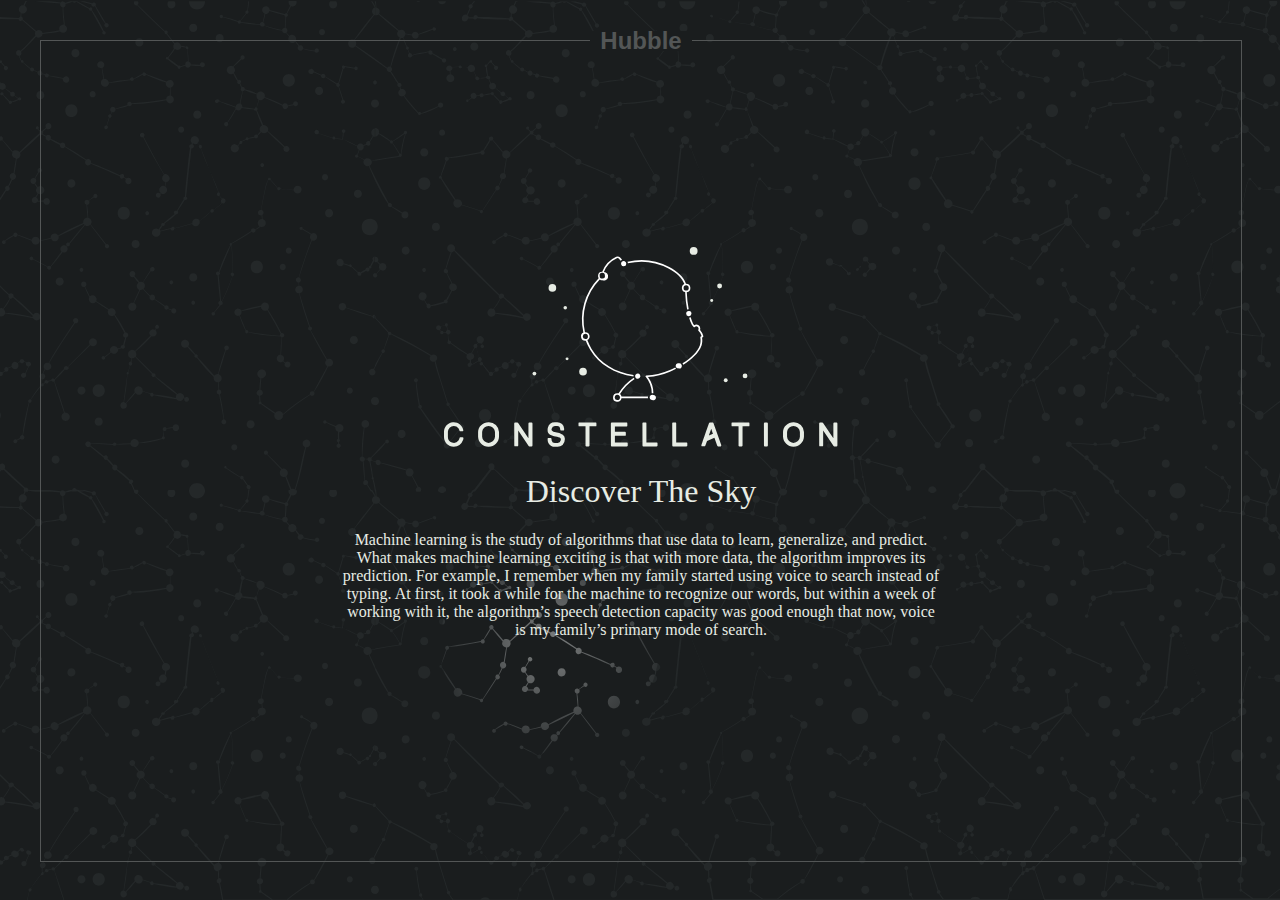
<file: sky/index.html>
<!DOCTYPE html><html lang="en"><head><meta charset="utf-8"><meta name="viewport" content="width=device-width,initial-scale=1,shrink-to-fit=no"><meta name="theme-color" content="#000000"><link rel="manifest" href="./manifest.json"><link rel="shortcut icon" href="./favicon.ico"><title>React App</title><link href="./static/css/main.463f48ac.css" rel="stylesheet"></head><body><noscript>You need to enable JavaScript to run this app.</noscript><div id="root"></div><script type="text/javascript" src="./static/js/main.77457060.js"></script></body></html>
</file>
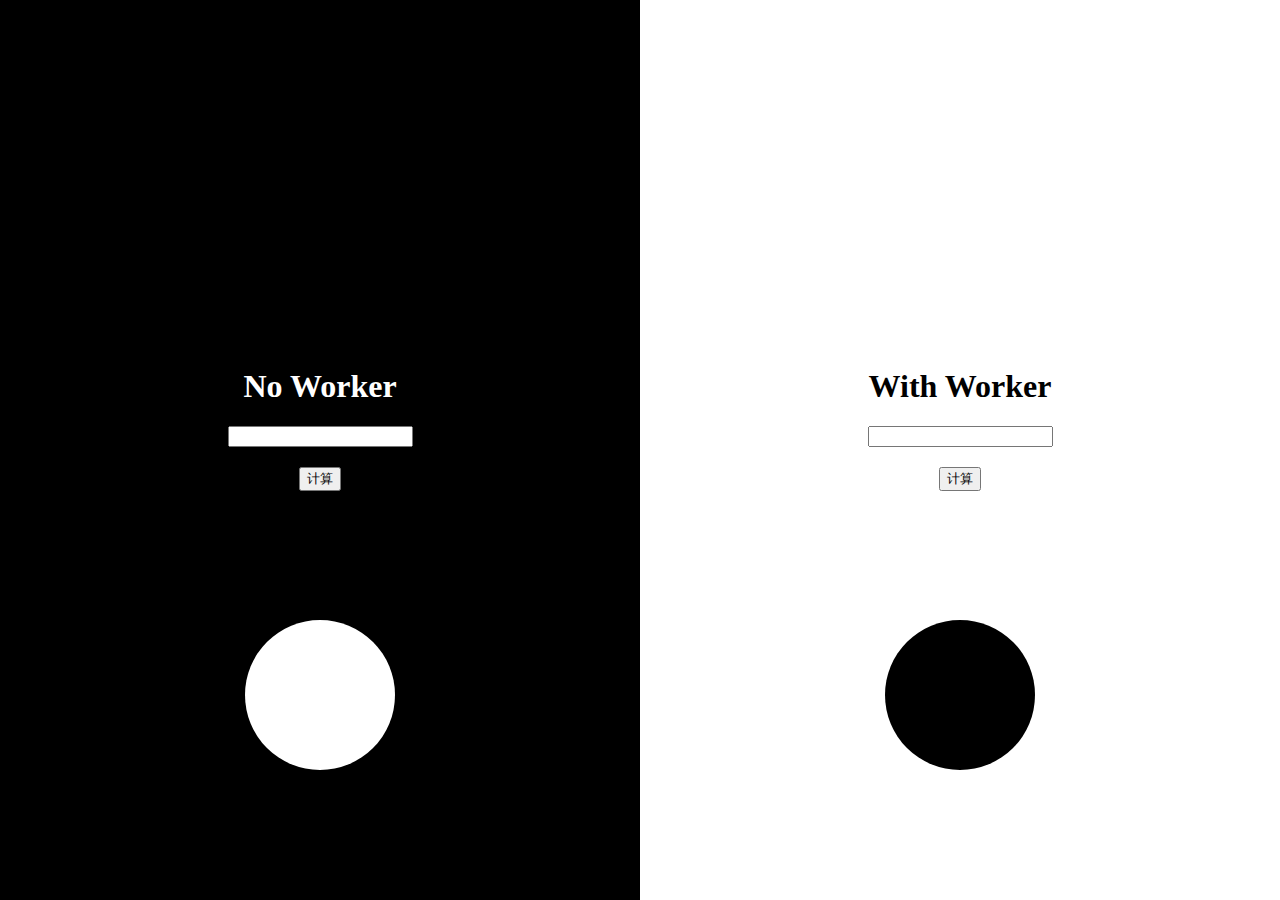
<file: webworker/index.html>
<html>

<head>
    <meta charset="utf-8" />
    <style>
        body {
            padding: 0;
            margin: 0;
        }

        #main {
            display: flex;
            height: 100vh;
            width: 100vw;
        }

        .demo {
            flex: 1;
            display: flex;
            flex-direction: column;
            align-items: center;
            justify-content: center;
            overflow: hidden;
            position: relative;
        }

        .demo.left {
            background-color: #000;
            color: #fff;
        }

        button {
            margin: 20px;
        }

        .ball {
            width: 150px;
            height: 150px;
            margin-bottom: 30px;
            border-radius: 50%;
            position: absolute;
            bottom: 100px;
        }

        h1 {
            position: relative;
            top: 0;
            transition: all 4s;
        }

        h1.calculating {
            top: -200px;
        }

        .demo.left .ball {
            background: #fff;
            animation: leftswing 2s infinite ease-in-out;
        }

        .demo.right .ball {
            background: #000;
            animation: rightswing 2s infinite ease-in-out;
        }

        @keyframes leftswing {
            0% {
                transform: none;
            }
            50% {

                transform: translateX(calc(50vw));
            }
            100% {
                transform: none;
            }
        }

        @keyframes rightswing {
            0% {
                transform: translateX(calc(-50vw));
            }
            50% {
                transform: none;
            }
            100% {
                transform: translateX(calc(-50vw));
            }
        }
    </style>
</head>

<body>
    <div id="main">
        <div class="demo left">
            <div class="ball"></div>
            <h1 class="title">No Worker</h1>
            <input type="number" id="input-one" />
            <button id="button-one">计算</button>
            <h1 id="result-one"></h1>
        </div>
        <div class="demo right">
            <div class="ball"></div>
            <h1 class="title">With Worker</h1>
            <input type="number" id="input-two" />
            <button id="button-two">计算</button>
            <h1 id="result-two"></h1>
        </div>
    </div>
    <script src="main.js"></script>
</body>

</html>
</file>
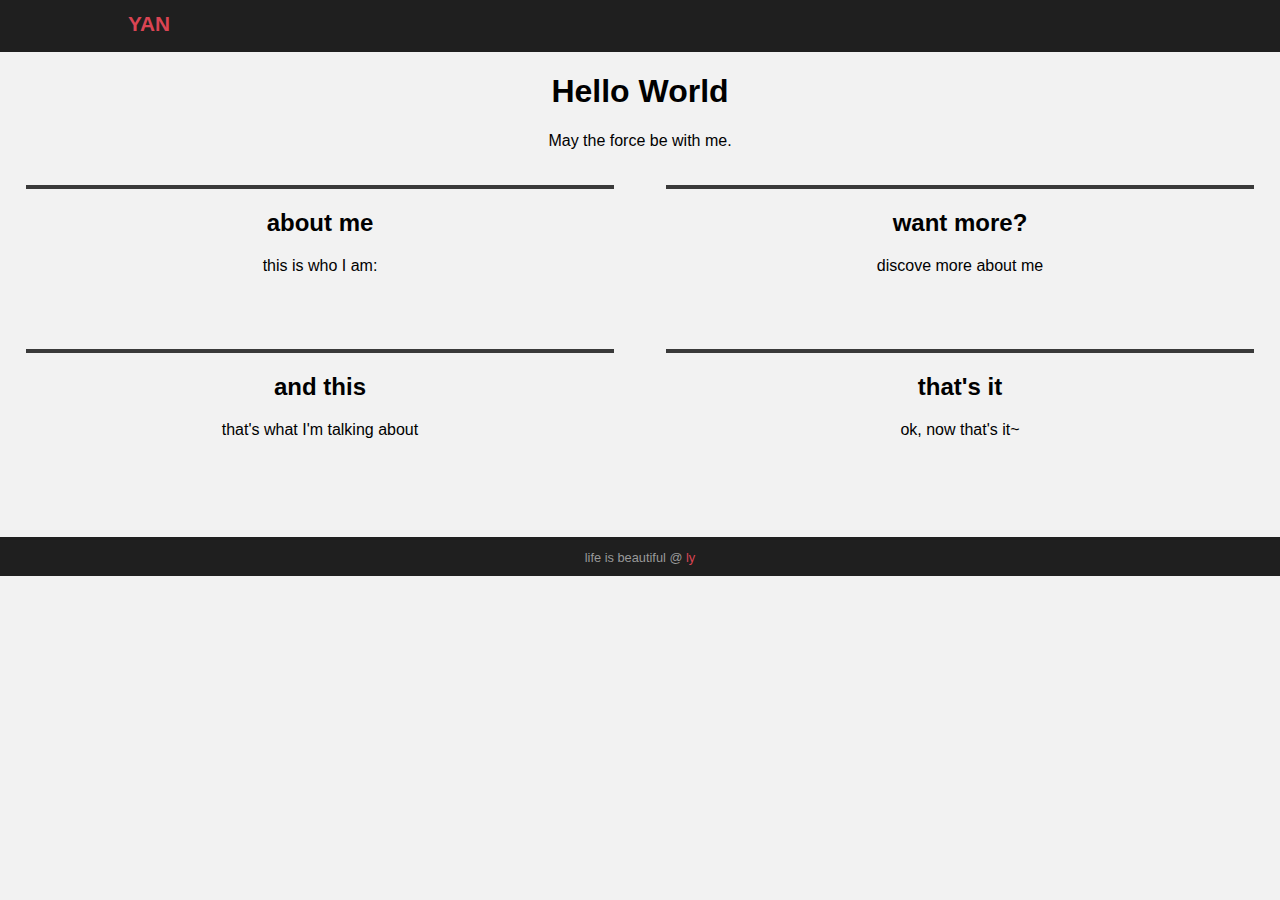
<file: index_.html>
<!DOCTYPE html>
<html>
    <head>
        <title>Yan's Home</title>
        <link rel="stylesheet" href="style.css" type="text/css">
    </head>
    <body>
        <div id="menu">
            <div class="home">
                <a class="homeurl" href="http://clumsyme.github.io">YAN</a>
            </div>
        </div>
        <div id="header">
            <h1>Hello World</h1>
            <p>May the force be with me.</p>
        </div>
        <div class="container">
            <div class="about">
                <h2>about me</h2>
                <p>this is who I am:</p>
            </div>
            <div class="about">
                <h2>want more?</h2>
                <p>discove more about me</p>
            </div>
            <div class="about">
                <h2>and this</h2>
                <p>that's what I'm talking about</p>
            </div>
            <div class="about">
                <h2>that's it</h2>
                <p>ok, now that's it~</p>
            </div>
        </div>
        <div id="footer">
            <div id="copyright">
                life is beautiful @
                <a href="http://imliyan.com">ly</a>
            </div>
        </div>
    </body>
</html>
</file>
<file: sky/static/css/main.463f48ac.css>
body{margin:0;padding:0;font-family:sans-serif}.App{text-align:center}.App-logo{-webkit-animation:App-logo-spin infinite 20s linear;animation:App-logo-spin infinite 20s linear;height:80px}.App-header{background-color:#222;height:150px;padding:20px;color:#fff}.App-title{font-size:1.5em}.App-intro{font-size:large}@-webkit-keyframes App-logo-spin{0%{-webkit-transform:rotate(0deg);transform:rotate(0deg)}to{-webkit-transform:rotate(1turn);transform:rotate(1turn)}}@keyframes App-logo-spin{0%{-webkit-transform:rotate(0deg);transform:rotate(0deg)}to{-webkit-transform:rotate(1turn);transform:rotate(1turn)}}.my-sky{display:-ms-flexbox;display:flex;-ms-flex-direction:column;flex-direction:column;-ms-flex-pack:center;justify-content:center;-ms-flex-align:center;align-items:center;border:1px solid #535656}.my-sky h1{font-weight:200}.sky-title{line-height:20px;font-size:24px;font-weight:700;position:absolute;padding:0 10px;background-color:#1a1d1e;top:-10px;color:#535656}.sky-content{max-width:600px;font-family:Source Code Pro;text-align:center}
/*# sourceMappingURL=main.463f48ac.css.map*/
</file>
<file: style.css>
body {
    font-family: Helvetica Neue,Helvetica,Arial,sans-serif;
    text-align: center;
    background-color: #f2f2f2;
	margin: 0 auto;
}

#menu {
    background-color: #1f1f1f;
    font-family: 'Open Sans', sans-serif;
    font-size: 1.3em;
    font-weight: 800;
    color: #999;
    width: 100%;
    height: 2.5em;
}
.home {
    padding-top: 0.6em;
    padding-bottom: 0.6em;
    position: absolute;
    left: 10%;
    margin: auto;
}

#header {
    height: 5em;
}

h1, h2 {
    transition: 0.5s;
    transform: scale(1.0)
}
h1:hover, h2:hover{
    transition: 0.5s;
    transform: scale(1.1)
}


.container {
    height: 20em;
    padding-top: 2em;
    padding-bottom: 2em
}

.about {
    float: left;
    width: 46%;
    height: 10em;
    margin-left: 2%;
    margin-right: 2%;
    border-top: 4px solid #3A3A3A;
    display: block
}

a {
    color: #DA4453;
    text-decoration: none
}

#footer {
    background-color: #1f1f1f;
    font-family: 'Open Sans', sans-serif;
    font-size: 0.8em;
    color: #999;
    position: absolute;
    left: 0;
    width: 100%;
    height: 3em;
}

#copyright {
    position: absolute;
    margin: auto;
    top: 0; bottom: 0; left: 0; right: 0;
    width: 100%;
    height: 1em;
}
</file>
